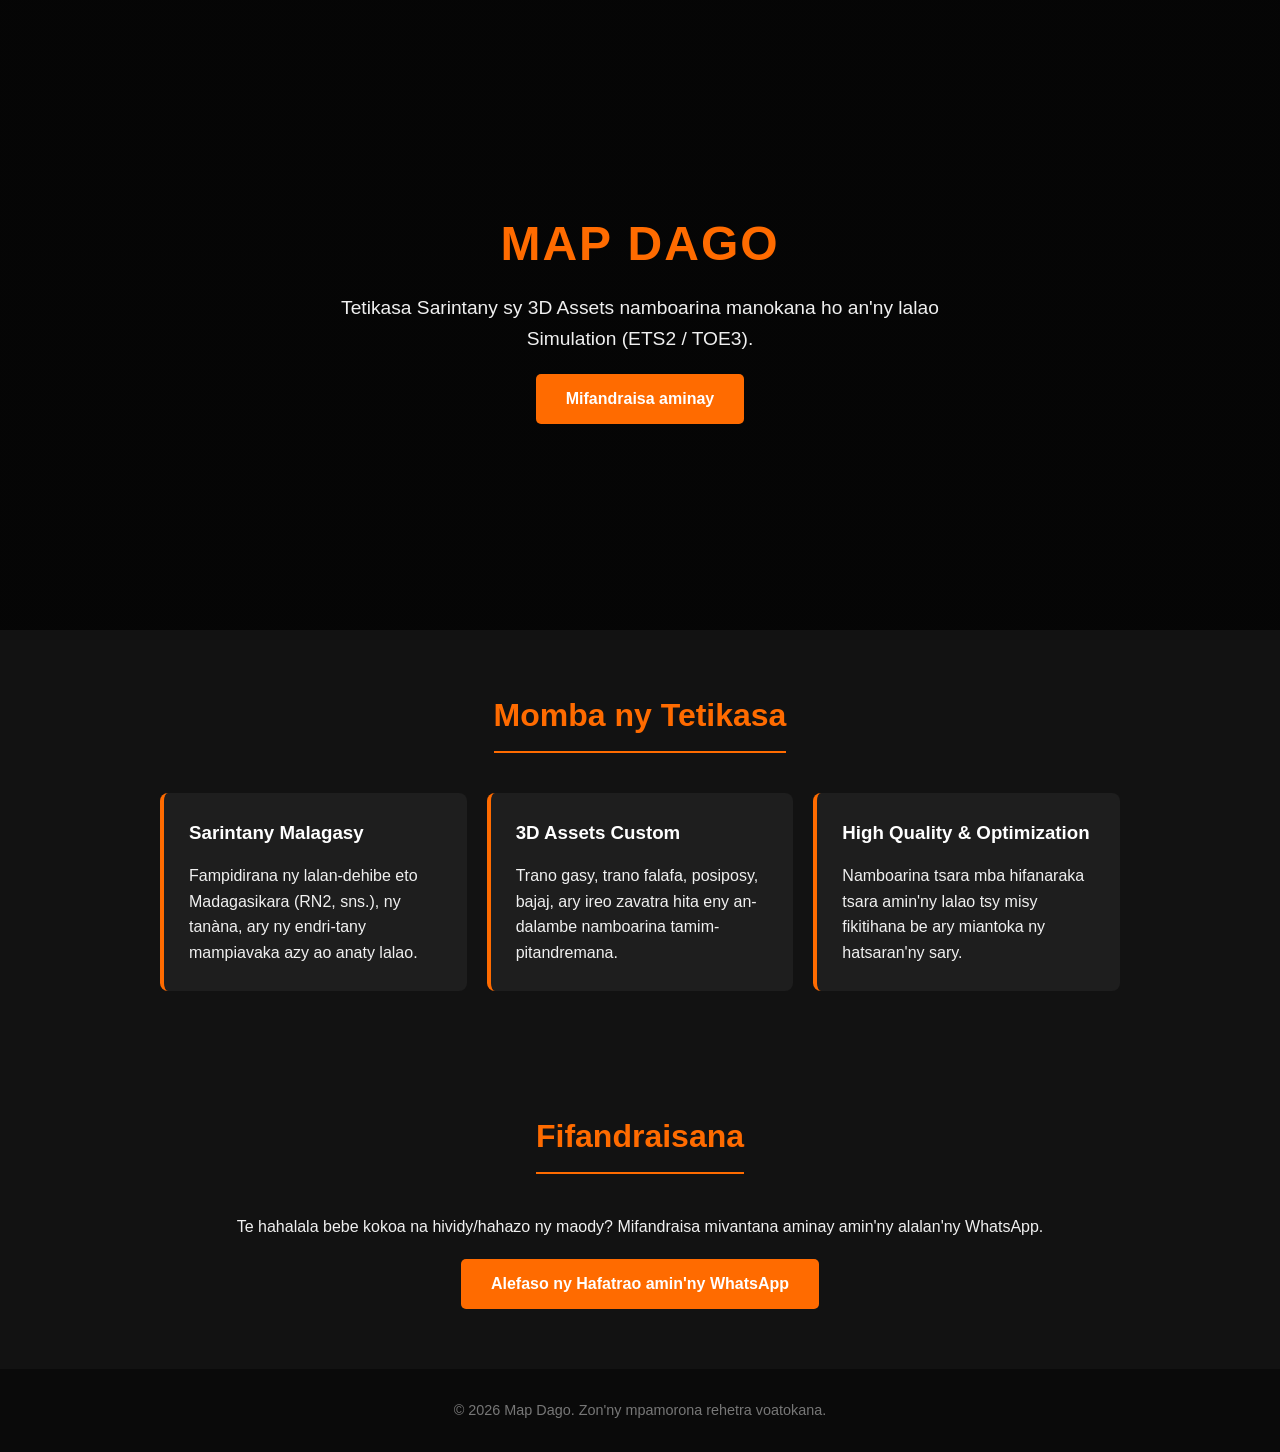
<file: index.html>
<!DOCTYPE html>
<html lang="mg">
<head>
    <meta charset="UTF-8">
    <meta name="viewport" content="width=device-width, initial-scale=1.0">
    <title>Map Dago - Custom 3D & ETS2 Mods</title>
    <style>
        :root {
            --primary-color: #ff6b00;
            --dark-bg: #121212;
            --card-bg: #1e1e1e;
            --text-color: #f0f0f0;
        }
        * {
            margin: 0;
            padding: 0;
            box-sizing: border-box;
            font-family: 'Segoe UI', Tahoma, Geneva, Verdana, sans-serif;
        }
        body {
            background-color: var(--dark-bg);
            color: var(--text-color);
            line-height: 1.6;
        }
        header {
            background: linear-gradient(rgba(0,0,0,0.7), rgba(0,0,0,0.7)), url('https://images.unsplash.com/photo-1544620347-c4fd4a3d5957?auto=format&fit=crop&w=1200&q=80') no-repeat center center/cover;
            height: 70vh;
            display: flex;
            flex-direction: column;
            justify-content: center;
            align-items: center;
            text-align: center;
            padding: 0 20px;
        }
        header h1 {
            font-size: 3rem;
            color: var(--primary-color);
            margin-bottom: 10px;
            text-transform: uppercase;
            letter-spacing: 2px;
        }
        header p {
            font-size: 1.2rem;
            max-width: 600px;
            margin-bottom: 20px;
        }
        .btn {
            display: inline-block;
            background-color: var(--primary-color);
            color: #fff;
            padding: 12px 30px;
            text-decoration: none;
            border-radius: 5px;
            font-weight: bold;
            transition: 0.3s;
        }
        .btn:hover {
            background-color: #e05e00;
            transform: translateY(-2px);
        }
        section {
            padding: 60px 20px;
            max-width: 1000px;
            margin: 0 auto;
        }
        h2 {
            text-align: center;
            margin-bottom: 40px;
            font-size: 2rem;
            color: var(--primary-color);
            border-bottom: 2px solid var(--primary-color);
            display: table;
            margin-left: auto;
            margin-right: auto;
            padding-bottom: 10px;
        }
        .features-grid {
            display: grid;
            grid-template-columns: repeat(auto-fit, minmax(280px, 1fr));
            gap: 20px;
        }
        .card {
            background-color: var(--card-bg);
            padding: 25px;
            border-radius: 8px;
            border-left: 4px solid var(--primary-color);
        }
        .card h3 {
            margin-bottom: 15px;
            color: #fff;
        }
        footer {
            text-align: center;
            padding: 30px;
            background-color: #0a0a0a;
            color: #777;
            font-size: 0.9rem;
        }
    </style>
</head>
<body>

    <header>
        <h1>Map Dago</h1>
        <p>Tetikasa Sarintany sy 3D Assets namboarina manokana ho an'ny lalao Simulation (ETS2 / TOE3).</p>
        <a href="#contact" class="btn">Mifandraisa aminay</a>
    </header>

    <section id="about">
        <h2>Momba ny Tetikasa</h2>
        <div class="features-grid">
            <div class="card">
                <h3>Sarintany Malagasy</h3>
                <p>Fampidirana ny lalan-dehibe eto Madagasikara (RN2, sns.), ny tanàna, ary ny endri-tany mampiavaka azy ao anaty lalao.</p>
            </div>
            <div class="card">
                <h3>3D Assets Custom</h3>
                <p>Trano gasy, trano falafa, posiposy, bajaj, ary ireo zavatra hita eny an-dalambe namboarina tamim-pitandremana.</p>
            </div>
            <div class="card">
                <h3>High Quality & Optimization</h3>
                <p>Namboarina tsara mba hifanaraka tsara amin'ny lalao tsy misy fikitihana be ary miantoka ny hatsaran'ny sary.</p>
            </div>
        </div>
    </section>

    <section id="contact">
        <h2>Fifandraisana</h2>
        <div style="text-align: center;">
            <p style="margin-bottom: 20px;">Te hahalala bebe kokoa na hividy/hahazo ny maody? Mifandraisa mivantana aminay amin'ny alalan'ny WhatsApp.</p>
            <a href="https://wa.me/" target="_blank" class="btn">Alefaso ny Hafatrao amin'ny WhatsApp</a>
        </div>
    </section>

    <footer>
        <p>&copy; 2026 Map Dago. Zon'ny mpamorona rehetra voatokana.</p>
    </footer>

</body>
</html>
</file>
